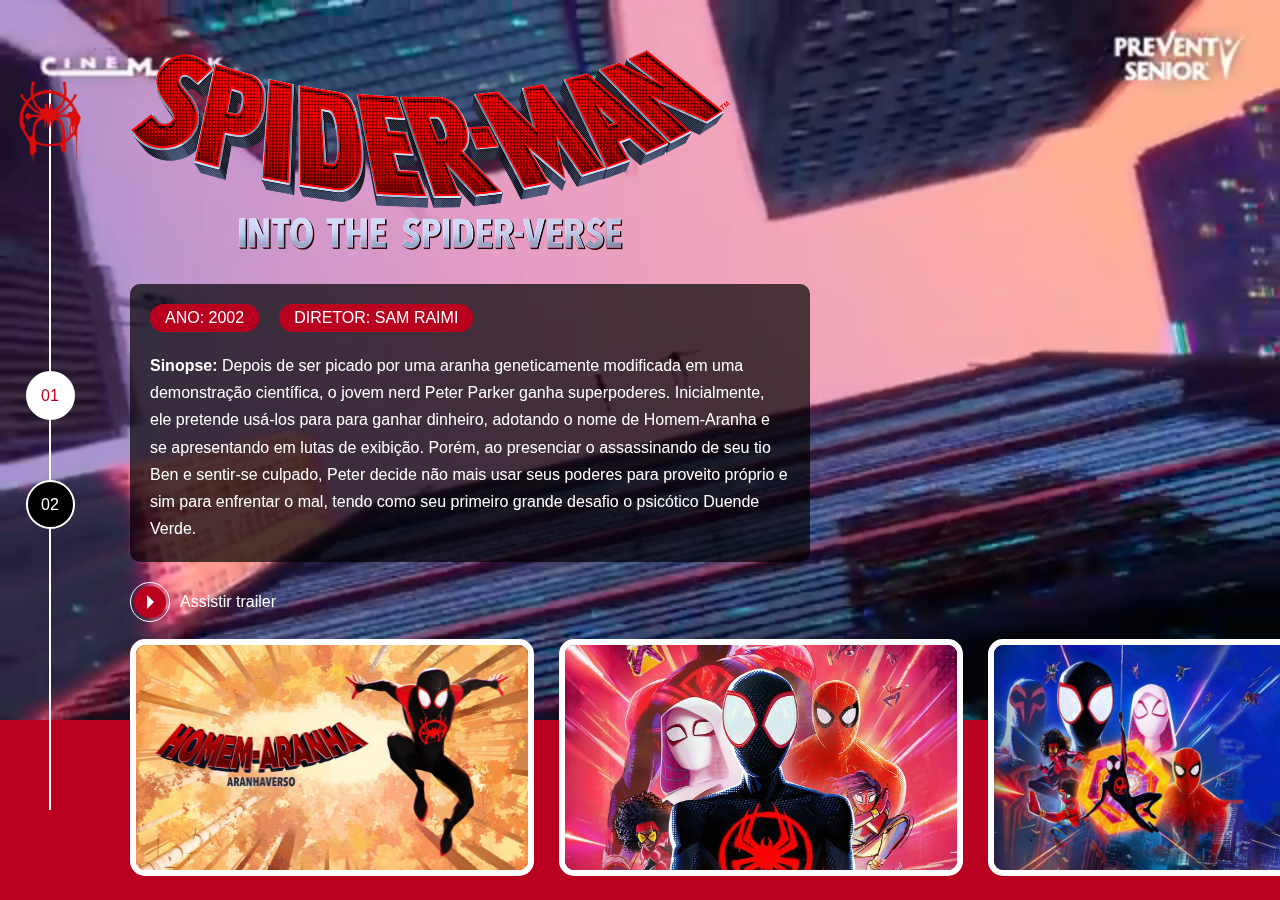
<file: pages/spiderverse/spiderman1.html>
<!DOCTYPE html>
<html lang="en">

<head>
  <meta charset="UTF-8">
  <meta http-equiv="X-UA-Compatible" content="IE=edge">
  <meta name="viewport" content="width=device-width, initial-scale=1.0">
  <title>Spider Man | Multiverso</title>
  <link href="/assets/css/internal.css" rel="stylesheet" type="text/css" />
  <!-- Adicionando o link do CDN do Fancybox -->
  <link rel="stylesheet" href="https://cdn.jsdelivr.net/npm/@fancyapps/ui@5.0/dist/fancybox/fancybox.css" />
</head>

<body>
  <div class="s-wrapper">
    <video autoplay loop muted>
      <source src="../../assets/videos/spider-verse-2018-trailer.mp4" type="video/mp4" />
    </video>
    <!-- tinha adicionado fundo de Imagem, mas mudei de ideia e coloquei o vídeo
    <img class="bg-spider-verse" src="../../assets/images/spider-verse/image-04.jpg" alt=""> -->

    <!--  Coluna da esquerda com menu (Left Column with menu)  -->
    <div class="s-left-column">
      <nav class="navigator">
        <div class="navigator__icon">
          <a href="../../index.html">
            <img id="spider-verse-icon" src="../../assets/images/icons/aranha1.png" width="100px" height="100px" />
          </a>
        </div>
        <ul>
          <li><a href="#01" class="active">01</a></li>
          <li><a href="spiderman2.html">02</a></li>
        </ul>
      </nav>
    </div>
    <!-- FIM - Coluna da esquerda com menu (Left Column with menu)  -->

    <div class="s-main-content">
      <div class="s-main-content__top">
        <div class="s-logo">
          <img src="../../assets/images/spider-verse/spider-verse-logo-01.png" alt="Spiderman (2002)"
            title="Spiderman (2002)"  width="600px" height="200px"/>
        </div>

        <div class="s-description">
          <div class="pills">
            <ul>
              <li>Ano: 2002</li>
              <li>Diretor: Sam Raimi</li>
            </ul>
          </div>
          <div class="s-description__text">
            <p><strong>Sinopse:</strong>&nbsp;Depois de ser picado por uma aranha geneticamente modificada em uma
              demonstração científica, o jovem nerd Peter Parker ganha superpoderes. Inicialmente, ele pretende usá-los
              para para ganhar dinheiro, adotando o nome de Homem-Aranha e se apresentando em lutas de exibição. Porém,
              ao presenciar o assassinando de seu tio Ben e sentir-se culpado, Peter decide não mais usar seus poderes
              para proveito próprio e sim para enfrentar o mal, tendo como seu primeiro grande desafio o psicótico
              Duende Verde.</p>
          </div>
        </div>

        <div class="s-links">
          <ul>
            <li>
              <a href="https://www.youtube.com/watch?v=AIo0NFdc57Q" class="link-button" target="_blank">
                <span class="icon">
                  <div class="play-icon">&nbsp;</div>
                </span>
                <span class="label">
                  Assistir trailer
                </span>
              </a>
            </li>
          </ul>
        </div>
      </div>

      <div class="s-main-content__bottom">
        <div class="gallery">
          <ul>
            <li>
              <a data-fancybox href="../../assets/images/spider-verse/logo.jpeg" >
                <img width="392px" height="225px" src="../../assets/images/spider-verse/logo.jpeg" alt="">
              </a>
            </li>
            <li>
              <a data-fancybox href="../../assets/images/spider-verse/background-multiverso.jpg" >
                <img width="392px" height="225px" src="../../assets/images/spider-verse/background-multiverso.jpg" alt="">
              </a>
            </li>
            <li>
              <a data-fancybox href="../../assets/images/spider-verse/image-03.jpg" >
                <img width="392px" height="225px" src="../../assets/images/spider-verse/image-03.jpg" alt="">
              </a>
            </li>
          </ul>
        </div>
      </div>
    </div>
  </div>
  <script src="https://cdn.jsdelivr.net/npm/@fancyapps/ui@5.0/dist/fancybox/fancybox.umd.js"></script>
  <script>
    Fancybox.bind("[data-fancybox]", {
    // Your custom options
    });
  </script>
</body>
</html>
</file>
<file: assets/css/internal.css>
* {
  padding: 0;
  margin: 0;
  vertical-align: baseline;
  list-style: none;
  border: 0;
  color: #FFF;
  font-family: "Poppins", sans-serif;
  font-size: 16px;
  text-decoration: none;
}

@import url('https://fonts.googleapis.com/css2?family=Poppins:wght@400;700&display=swap');

:root { /* colocar algumas variáveis no CSS */
  --primary-color: #B9001F;
}

body {
  font-family: 'Poppins', sans-serif;
}

.navigator {
  height: 80vh;
  display: flex;
  justify-content: center;
  align-items: center;
  width: 100%;
  position: relative;
}

.navigator ul li {
  margin: 60px 0;
}

.navigator ul li:first-child {
  margin-top: 0;
}

.navigator ul li:last-child {
  margin-bottom: 0;
}

.navigator ul li a{
  color: white;
  border: solid 2px white;
  width:45px;
  height:45px;
  border-radius: 50%;
  background-color: black;
  display: flex;
  align-items: center;
  justify-content: center;
}

.navigator::before {
  content: '';
  position: absolute;
  top: 0;
  width: 2px;
  height: 100%;
  background-color: white;
  z-index: 0;
}

.navigator ul{
  z-index: 1;
}

.navigator ul li a:hover, 
.navigator ul li a.active {
  color: var(--primary-color);
  background-color: white;
}

.navigator .navigator__icon{
  position: absolute;
  top: -20px;
}

.pills ul{
  display: flex;
  flex-direction: row;
}

.pills ul li{
  background-color: var(--primary-color);
  color: white;
  padding: 5px 15px;
  margin: 0 10px;
  border-radius: 20px;
  text-transform: uppercase;
}

.pills ul li:first-child{
  margin-left: 0;
}

a.link-button{
  display: flex;
  align-items: center;
  justify-content: center;
  color: white;
}

a.link-button .icon{
  width: 32px;
  height: 32px;
  padding: 3px;
  background-color: var(--primary-color);
  border: solid 1px white;
  background-clip: content-box;
  border-radius: 50%;
  position: relative;
  display: flex;
  align-items: center;
  justify-content: center;
}

a.link-button .icon .play-icon{
  border:solid 7px white;
  width:0;
  height: 0;
  border-top-color: transparent;
  border-right-color: transparent;
  border-bottom-color: transparent;
  margin-right: -7px;
}

a.link-button .label{
  margin-left: 10px;
}

.gallery {
  padding: 20px;
  padding-left: 0;
}

.gallery ul{
  display: flex;
  flex-direction: row;
}

.gallery ul li{
  margin-left: 25px;
}

.gallery ul li:first-child{
  margin-left: 0px;
}

.gallery ul li a img{
  border:solid 6px white;
  border-radius: 15px;
}

/* 
Apelando - importante é dar certo!
@import url('reset.css');
@import url('global.css');
@import url('_navigator.css'); /* fix: corrigindo o caminho para o GitHub 
@import url('_pills.css');
@import url('_link-button.css');
@import url('_gallery.css'); 
*/

.s-wrapper {
  display: flex;
  height: 100vh;
  flex-flow: row nowrap; 
  background-color: var(--primary-color); 
}

.s-wrapper video{
  position: fixed;
  width: 100%;
}
/* 
Adicionei fundo de imagem e desisti, coloquei o vídeo mesmo
.s-wrapper .bg-spider-verse{
  position: fixed;
  width: 100%;
  z-index: -1;
} 
*/

.s-wrapper .s-left-column {
  width: 100px;
  height: 100%;
  display: flex;
  justify-content: center;
  align-items: center;
  position: fixed;
  padding-right: 50px;
  left: 0;
  top: 0;
  z-index: 1;
}

.s-wrapper .s-main-content{
  height: 100%;
  width: 100%;
  padding-left: 130px;
  position: relative;
}

.s-wrapper .s-main-content__top {
  height: 80vh;
  display: flex;
  flex-direction: column;
  justify-content: flex-start; /* Itens grudados no começo  */
}

.s-wrapper .s-main-content__bottom{
  height: 20vh;
  display: flex;
  flex-direction: column;
  justify-content: flex-end; /* Itens começam grudados no final */
}

.s-wrapper .s-main-content .s-logo img{
  margin-top: 50px;
  margin-left: 0;
  margin-bottom: 30px;
}

.s-wrapper .s-main-content__top .s-description{
  background-color: rgba(0,0,0,.7);
  max-width: 50%;
  padding: 20px;
  border-radius: 10px;
}

.s-wrapper .s-main-content__top .s-description .s-description__text p{
  color: white;
  line-height: 170%;
}

.s-wrapper .s-main-content__top .s-description .pills{
  margin-bottom: 20px;
}

.s-wrapper .s-main-content .s-links{
  padding: 20px;
  padding-left: 0;
}

.s-wrapper .s-main-content .s-links ul{
  display: flex;
  flex-direction: row;
}

.s-spiderman-01-01 {
  background-image: url('../images/spiderman-tobey/movie-01/background.png');
  background-size:cover;
}

.s-spiderman-01-02 {
  background-image: url('../images/spiderman-tobey/movie-02/background.png');
  background-size: cover;
}

.s-spiderman-01-03 {
  background-image: url('../images/spiderman-tobey/movie-03/background.png');
  background-size: cover;
}
.s-spiderman-01-04 {
  background-image: url('../images/spider-verse/background-multiverso.jpg');
  background-size: cover;
}
</file>
